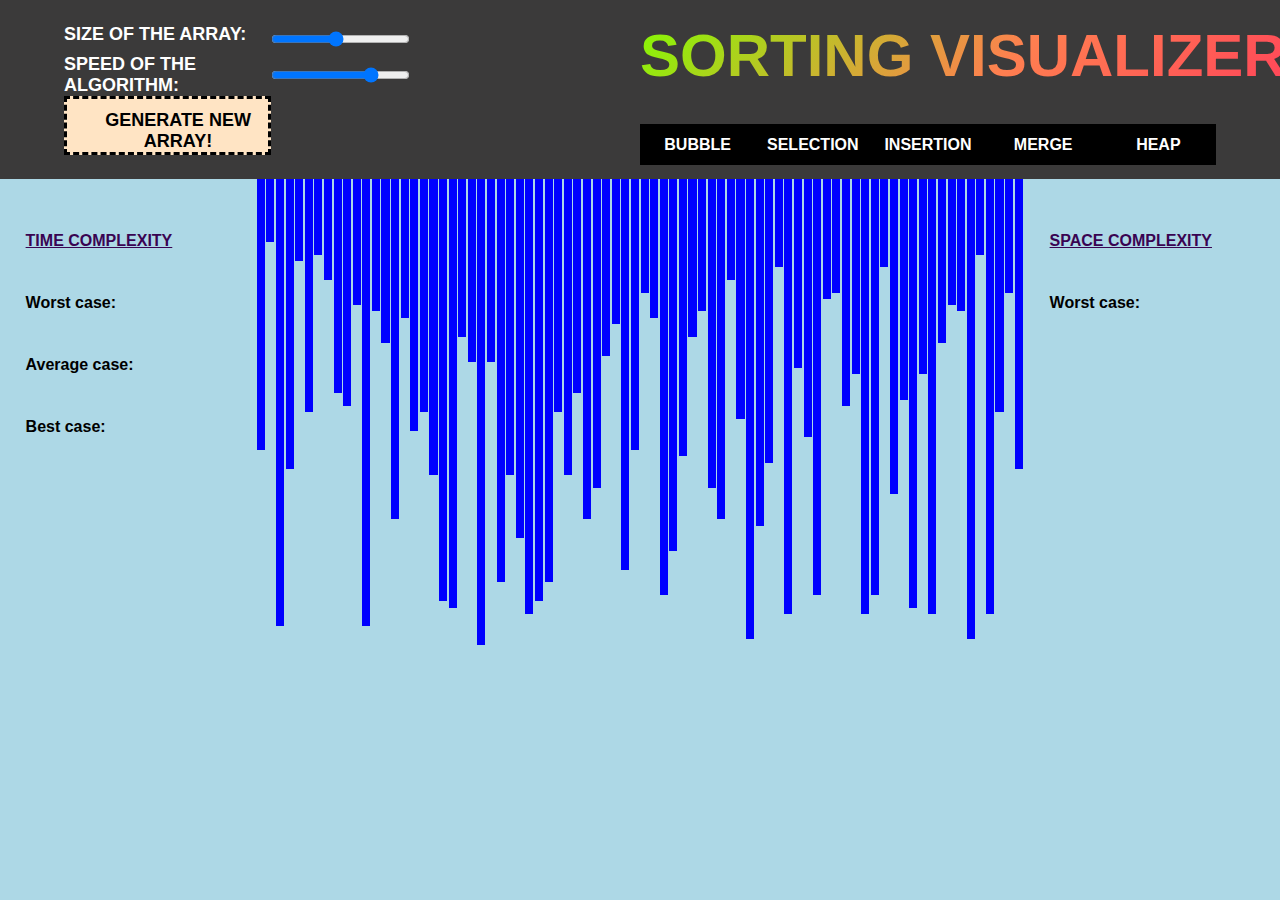
<file: index.html>
<!DOCTYPE html>

<html lang="en">
<head>
    <meta charset="UTF-8">
    <meta name="viewport" content="width=device-width, initial-scale=1.0">
    <title>Sorting Visualizer</title>

    <link rel="stylesheet" href="./css/style.css">

</head>
<body>

    <header>
        <nav>
            <div class="array-inputs">
                <p>Size of the array:</p>
                <input id="a_size" type="range" min=20 max=150 step=1 value=80>
                <p>Speed of the algorithm:</p>
                <input id="a_speed" type="range" min=1 max=5 step=1 value=4>
                <button id="a_generate">Generate New Array!</button>
            </div>

            <div class="header_right">
                <p class="nav-heading">Sorting visualizer</p>

                <div class="algos">
                    <button >Bubble</button>
                    <button >Selection</button>
                    <button >Insertion</button>
                    <button >Merge</button>
                    <button style="margin-right: 0px;">Heap</button>
                </div>
            </div>

        </nav>
    </header>

    <section>

        <div id="Info_Cont1">

            <h3>TIME COMPLEXITY</h3>

            <div class="Complexity_Containers" id="Time_Complexity_Types_Container">

                <div class="Pair_Definitions">
                    <p class="Sub_Heading">Worst case:</p>
                    <p id="Time_Worst"></p>
                </div>
                
                <div class="Pair_Definitions">
                    <p class="Sub_Heading">Average case:</p>
                    <p id="Time_Average"></p>
                </div>
                
                <div class="Pair_Definitions">
                    <p class="Sub_Heading">Best case:</p>
                    <p id="Time_Best"></p>
                </div>

            </div>

        </div>

        <div id="array_container">
            
        </div>

        <div id="Info_Cont2">

            <h3>Space Complexity</h3>

            <div class="Complexity_Containers" id="Space_Complexity_Types_Container">

                <div class="Pair_Definitions">
                    <p class="Sub_Heading">Worst case:</p>
                    <p id="Space_Worst"></p>
                </div>
                
            </div>

        </div>


    </section>

    <footer>

    </footer>

    <script src="./scripts/main.js"></script> 
    <script src="./scripts/visualizations.js"></script> 

    <script src="./scripts/bubble_sort.js"></script>
    <script src="./scripts/selection_sort.js"></script>
    <script src="./scripts/insertion_sort.js"></script>
    <script src="./scripts/merge_sort.js"></script>
    <script src="./scripts/heap_sort.js"></script>
</body>

</html>
</file>
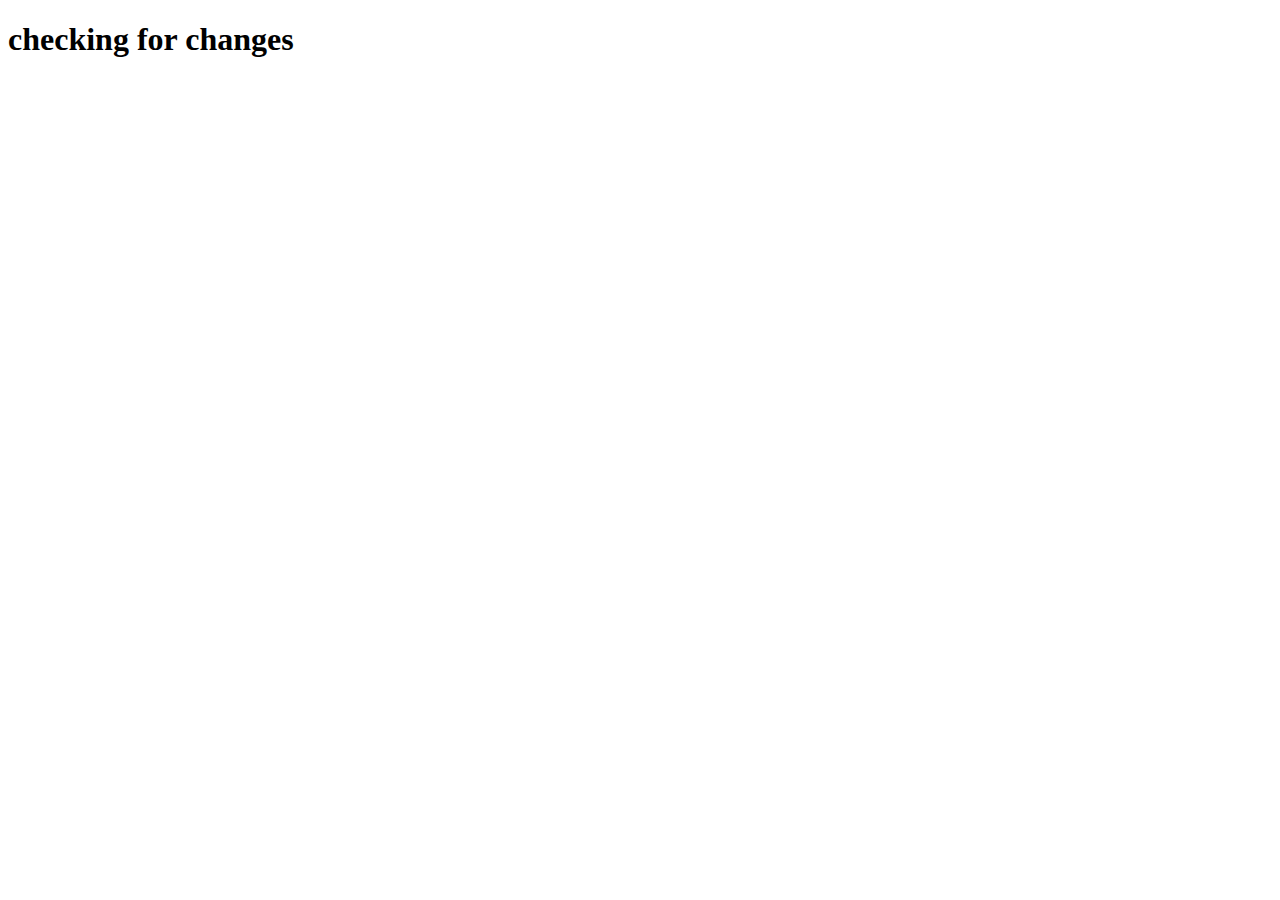
<file: boxes.html>
<!DOCTYPE html>
<html lang="en">
<head>
    <meta charset="UTF-8">
    <meta name="viewport" content="width=device-width, initial-scale=1.0">
    <title>Document</title>
</head>
<body>
    <h1>checking for  changes</h1>
</body>
</html>
</file>
<file: css/style.css>
body {
  background-color: lightblue;
}

* {
  margin: 0px;
  padding: 0px;
  font-family: 'Helvetica Neue', Helvetica, Arial, sans-serif;
  font-size: large;
  font-weight: bold;
  text-transform: uppercase;
}

nav {
  background-color: #3b3a3a;
  color: white;
  display: -ms-grid;
  display: grid;
  -ms-grid-columns: 30% 60%;
      grid-template-columns: 30% 60%;
  -webkit-column-gap: 20%;
          column-gap: 20%;
  padding: 0% 5%;
}

nav .array-inputs {
  display: -ms-grid;
  display: grid;
  -ms-grid-columns: 60% 40%;
      grid-template-columns: 60% 40%;
  place-content: center;
  padding: 5% 0%;
}

nav .array-inputs #a_size {
  padding: 5% 0%;
}

nav .array-inputs #a_speed {
  padding: 5% 0%;
}

nav .array-inputs #a_generate {
  background-color: bisque;
  border: black;
  border-style: dashed;
  outline: none;
  color: black;
  padding: 5% 0% 0% 0%;
  padding-left: 10%;
}

nav .array-inputs #a_generate:hover {
  cursor: pointer;
}

nav .header_right {
  display: -webkit-box;
  display: -ms-flexbox;
  display: flex;
  -webkit-box-orient: vertical;
  -webkit-box-direction: normal;
      -ms-flex-direction: column;
          flex-direction: column;
}

nav .header_right .nav-heading {
  text-transform: uppercase;
  background-image: linear-gradient(
    -225deg,
    #7FFF00 0%,
    #FF7F50 29%,
    #ff1361 67%,
    #fff800 100%
  );
  background-size: auto auto;
  background-clip: border-box;
  background-size: 200% auto;
  color: #fff;
  background-clip: text;
  -webkit-background-clip: text;
  -webkit-text-fill-color: transparent;
  animation: textclip 2s linear infinite;
  display: inline-block;
      font-size: 60px;
  padding: 3% 0%;
}
@keyframes textclip {
  to {
    background-position: 200% center;
  }
}

nav .header_right .algos {
  display: -ms-grid;
  display: grid;
  -ms-grid-columns: (16.66667%)[6];
      grid-template-columns: repeat(6, 16.66667%);
  place-content: center;
  padding: 2% 0%;
}

nav .header_right .algos button {
  background-color: black;
  border: none;
  color: white;
  outline: none;
  padding: 10% 0%;
  font-size: medium;
}

nav .header_right .algos button:hover {
  background-color: blue;
  cursor: pointer;
}

nav .header_right .algos .butt_locked {
  background-color: transparent;
  cursor: pointer;
}

nav .header_right .algos .butt_locked:hover {
  background-color: transparent;
  cursor: pointer;
}

nav .header_right .algos .butt_selected {
  background-color: white;
  color: green;
}

nav .header_right .algos .butt_selected:hover {
  background-color: white;
  cursor: pointer;
}

nav .header_right .algos .butt_unselected:hover {
  background-color: blue;
  cursor: pointer;
}

section {
  display: -ms-grid;
  display: grid;
  -ms-grid-columns: 20% 60% 20%;
      grid-template-columns: 20% 60% 20%;
}

section .Complexity_Containers {
  margin-top: 20%;
}

section .Complexity_Containers .Pair_Definitions {
  margin-top: 20%;
}

section .Complexity_Containers .Pair_Definitions p {
  display: inline;
}

section .Complexity_Containers .Pair_Definitions p.Sub_Heading {
  font-size: medium;
  text-transform: none;
}

section #Info_Cont1 {
  padding: 20% 10%;
}

section #Info_Cont1 h3 {

  position: relative;
  display: inline-block;
  font-size: medium;
  color: #390452;
  text-decoration: underline;
  text-transform: uppercase;
  animation: flip 2s infinite;
  animation-delay: calc(.2s * var(--i))
}
@keyframes flip {
  0%,80% {
    transform: rotateY(360deg) 
  }
}

section #array_container {
  display: -webkit-box;
  display: -ms-flexbox;
  display: flex;
  width: 100%;
  height: 70vh;
}

section #Info_Cont2 {
  padding: 20% 10%;
}

section #Info_Cont2 h3 {
  position: relative;
  display: inline-block;
  font-size: medium;
  color: #390452;
  text-decoration: underline;
  text-transform: uppercase;
  animation: flip 2s infinite;
  animation-delay: calc(.2s * var(--i))
}
@keyframes flip {
  0%,80% {
    transform: rotateY(360deg) 
  }
}


.hide {
  display: none;
}
</file>
